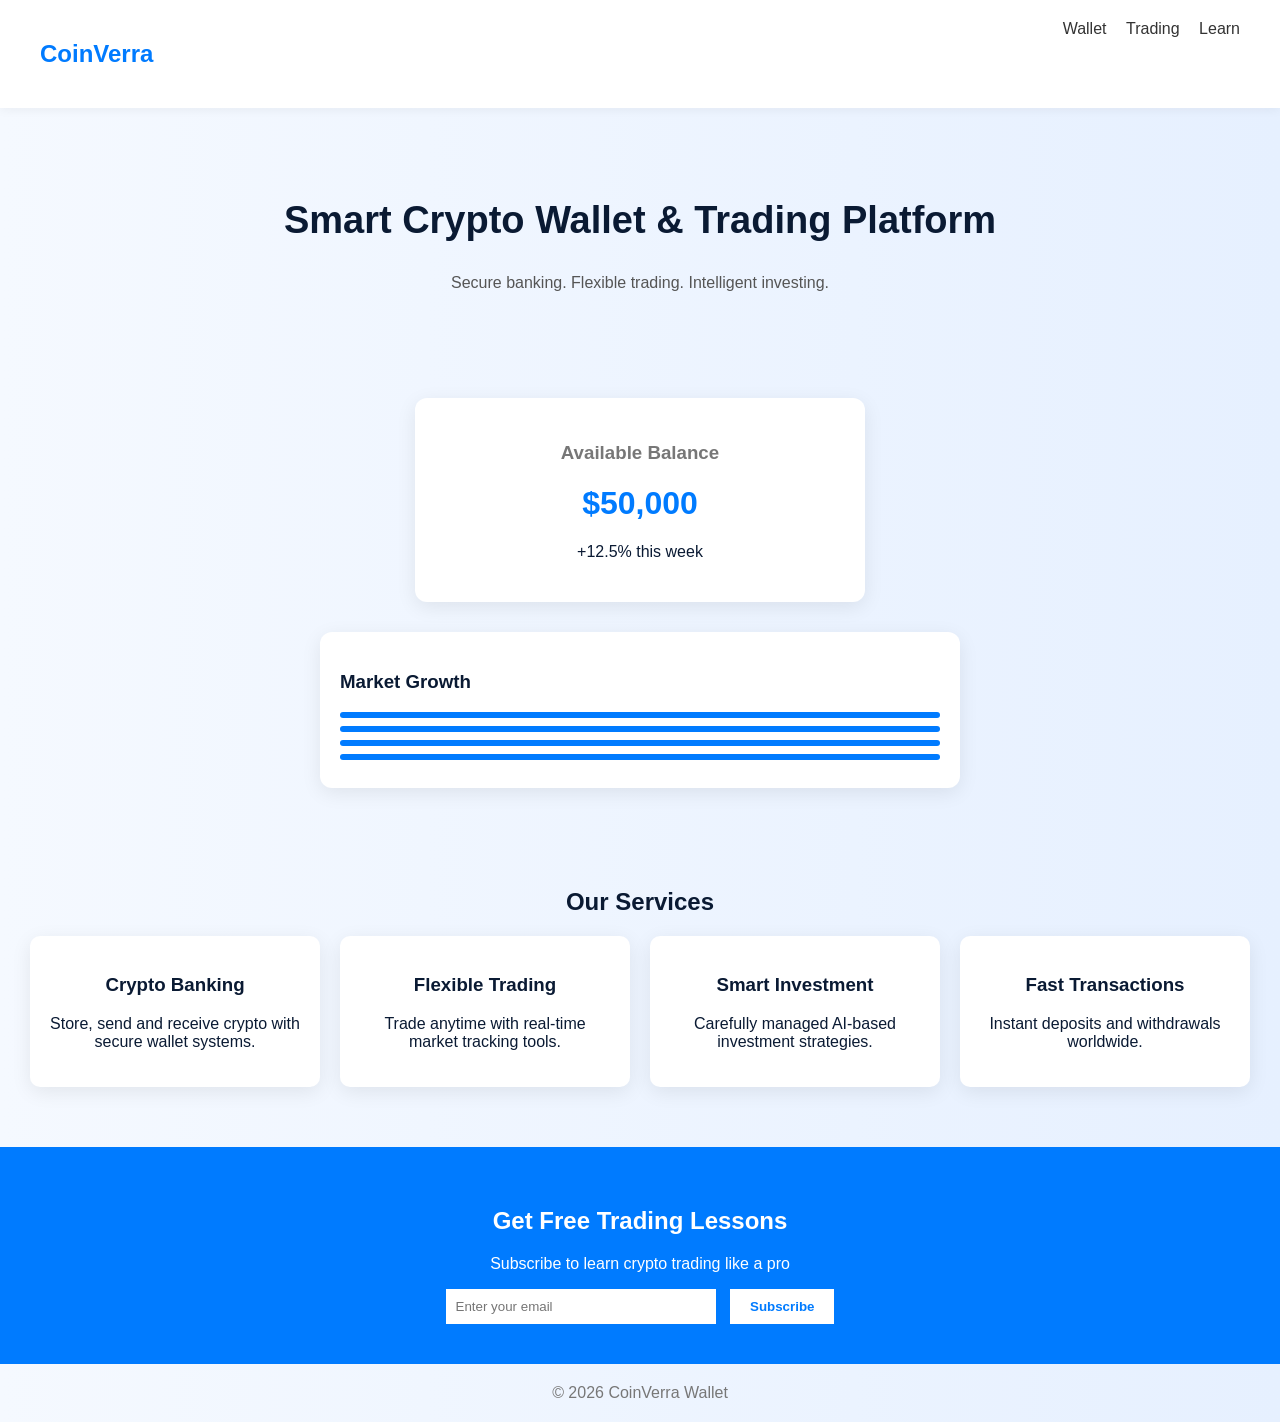
<file: Zim07.html>
<!DOCTYPE html>
<html lang="en">
<head>
<meta charset="UTF-8">
<meta name="viewport" content="width=device-width, initial-scale=1.0">
<title>CoinVerra Wallet</title>

<style>
body{
    margin:0;
    font-family:'Segoe UI', sans-serif;
    background:linear-gradient(to right,#f5f9ff,#e6f0ff);
    color:#0a1a33;
}

/* NAV */
nav{
    display:flex;
    justify-content:space-between;
    padding:20px 40px;
    background:white;
    box-shadow:0 2px 10px rgba(0,0,0,0.05);
}
nav h1{
    color:#007bff;
}
nav a{
    margin-left:15px;
    text-decoration:none;
    color:#333;
}

/* HERO */
.hero{
    text-align:center;
    padding:60px 20px;
}
.hero h2{
    font-size:38px;
}
.hero p{
    color:#555;
}

/* BALANCE CARD */
.balance{
    background:white;
    max-width:400px;
    margin:30px auto;
    padding:25px;
    border-radius:12px;
    box-shadow:0 5px 20px rgba(0,0,0,0.08);
    text-align:center;
}
.balance h3{
    color:#777;
}
.balance h1{
    color:#007bff;
}

/* CHART BOX */
.chart-box{
    background:white;
    max-width:600px;
    margin:20px auto;
    padding:20px;
    border-radius:12px;
    box-shadow:0 5px 20px rgba(0,0,0,0.08);
}
.bar{
    height:6px;
    background:#007bff;
    margin:8px 0;
    border-radius:5px;
    animation:grow 2s infinite alternate;
}

@keyframes grow{
    from{width:30%;}
    to{width:90%;}
}

/* FEATURES */
.section{
    padding:60px 20px;
    text-align:center;
}
.cards{
    display:flex;
    flex-wrap:wrap;
    justify-content:center;
    gap:20px;
}
.card{
    background:white;
    width:250px;
    padding:20px;
    border-radius:10px;
    box-shadow:0 5px 20px rgba(0,0,0,0.08);
    transition:0.3s;
}
.card:hover{
    transform:translateY(-5px);
}

/* SUBSCRIBE */
.subscribe{
    background:#007bff;
    color:white;
    padding:40px 20px;
    text-align:center;
}
.subscribe input{
    padding:10px;
    width:250px;
    border:none;
    margin-right:10px;
}
.subscribe button{
    padding:10px 20px;
    border:none;
    background:white;
    color:#007bff;
    font-weight:bold;
}

/* FOOTER */
footer{
    text-align:center;
    padding:20px;
    color:#777;
}
</style>
</head>

<body>

<nav>
    <h1>CoinVerra</h1>
    <div>
        <a href="#">Wallet</a>
        <a href="#">Trading</a>
        <a href="#">Learn</a>
    </div>
</nav>

<div class="hero">
    <h2>Smart Crypto Wallet & Trading Platform</h2>
    <p>Secure banking. Flexible trading. Intelligent investing.</p>
</div>

<!-- BALANCE -->
<div class="balance">
    <h3>Available Balance</h3>
    <h1>$50,000</h1>
    <p>+12.5% this week</p>
</div>

<!-- CHART -->
<div class="chart-box">
    <h3>Market Growth</h3>
    <div class="bar"></div>
    <div class="bar"></div>
    <div class="bar"></div>
    <div class="bar"></div>
</div>

<!-- FEATURES -->
<div class="section">
    <h2>Our Services</h2>
    <div class="cards">
        <div class="card">
            <h3>Crypto Banking</h3>
            <p>Store, send and receive crypto with secure wallet systems.</p>
        </div>
        <div class="card">
            <h3>Flexible Trading</h3>
            <p>Trade anytime with real-time market tracking tools.</p>
        </div>
        <div class="card">
            <h3>Smart Investment</h3>
            <p>Carefully managed AI-based investment strategies.</p>
        </div>
        <div class="card">
            <h3>Fast Transactions</h3>
            <p>Instant deposits and withdrawals worldwide.</p>
        </div>
    </div>
</div>

<!-- SUBSCRIBE -->
<div class="subscribe">
    <h2>Get Free Trading Lessons</h2>
    <p>Subscribe to learn crypto trading like a pro</p>
    <input type="email" placeholder="Enter your email">
    <button>Subscribe</button>
</div>

<footer>
    © 2026 CoinVerra Wallet
</footer>

</body>
</html>
</file>
